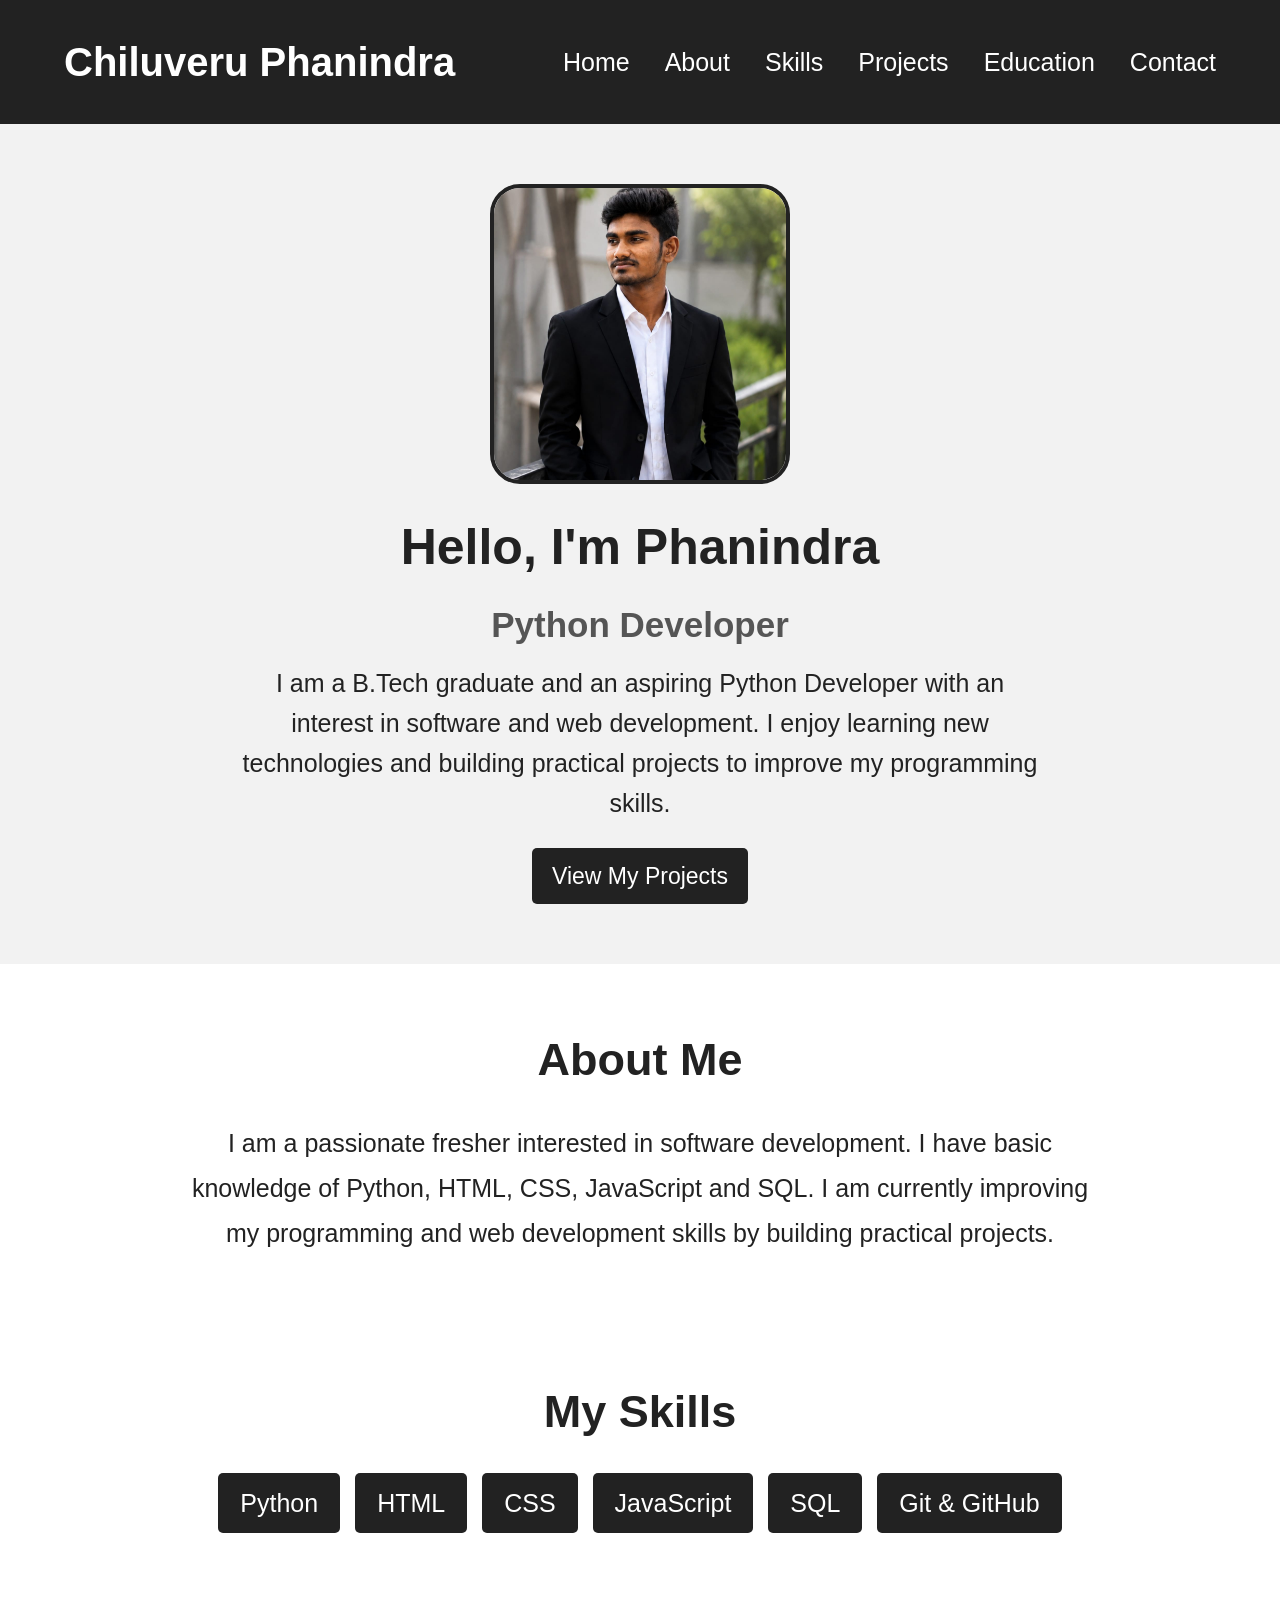
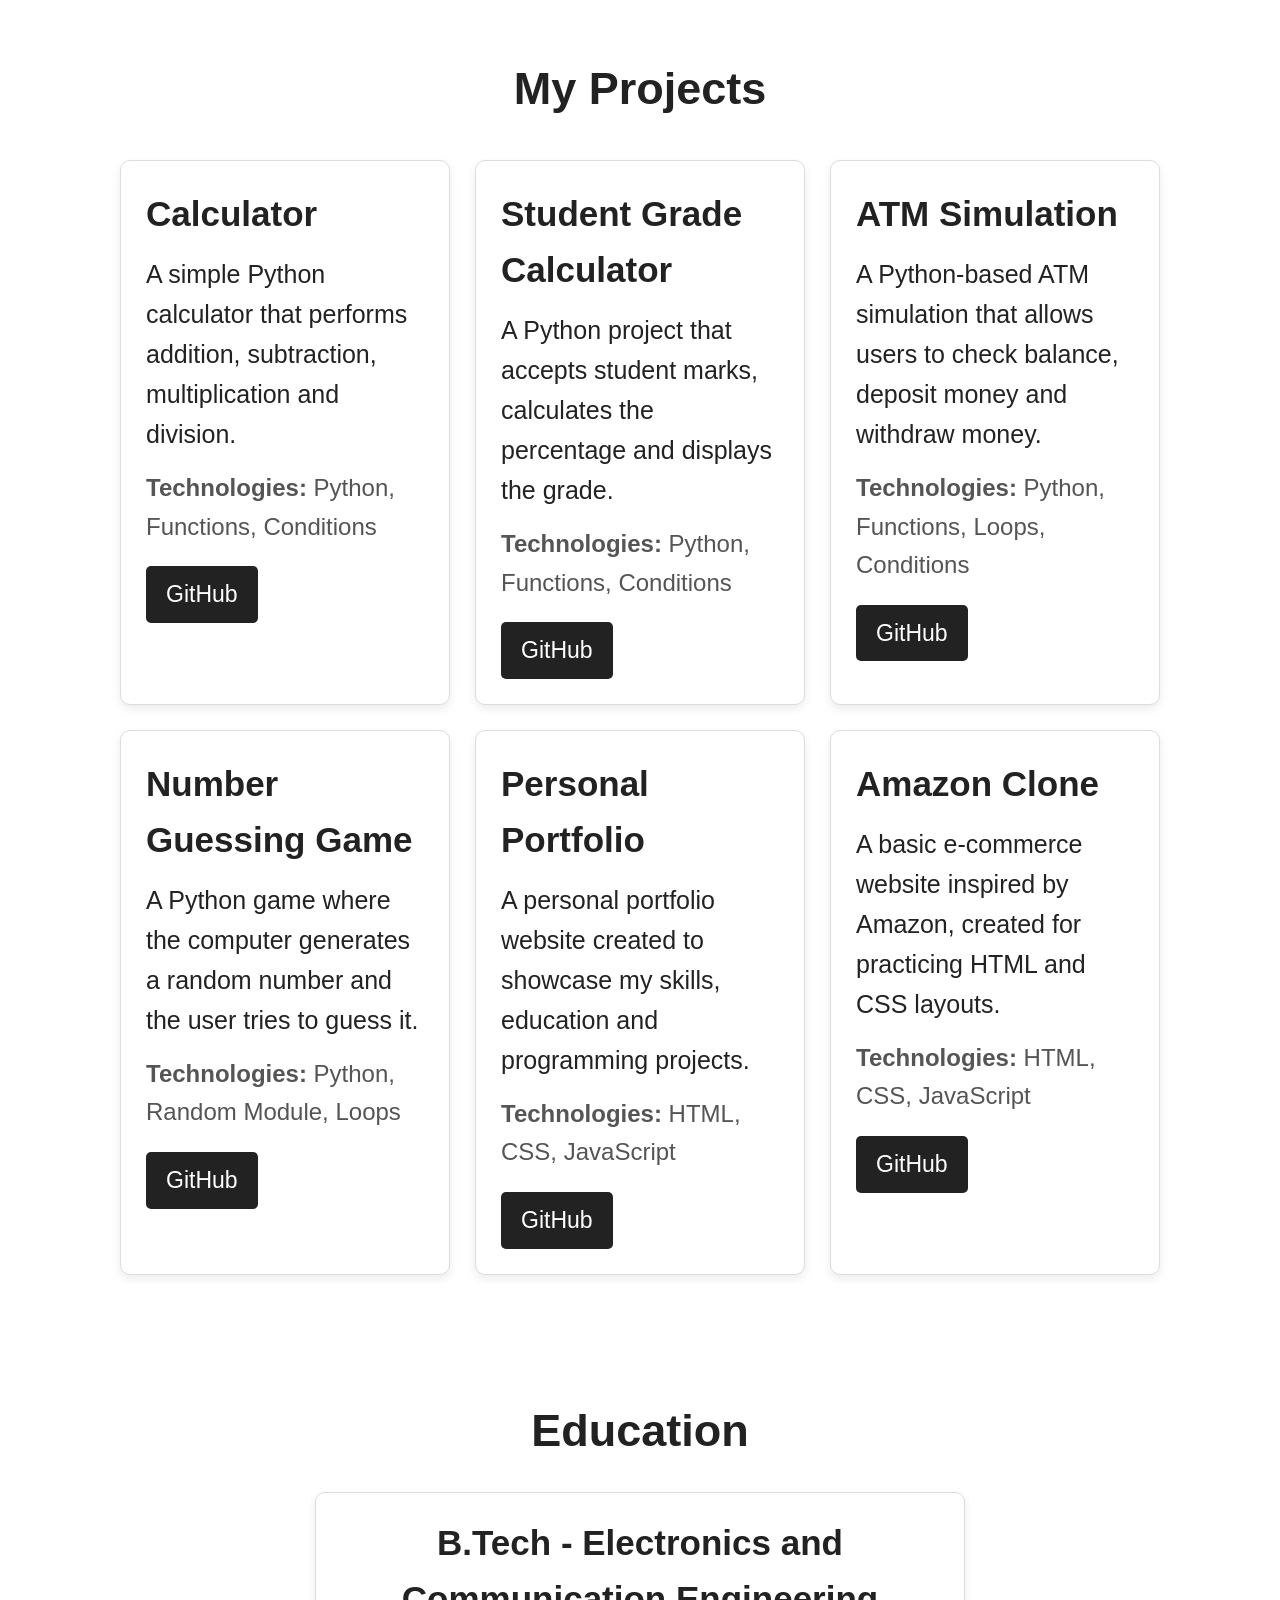
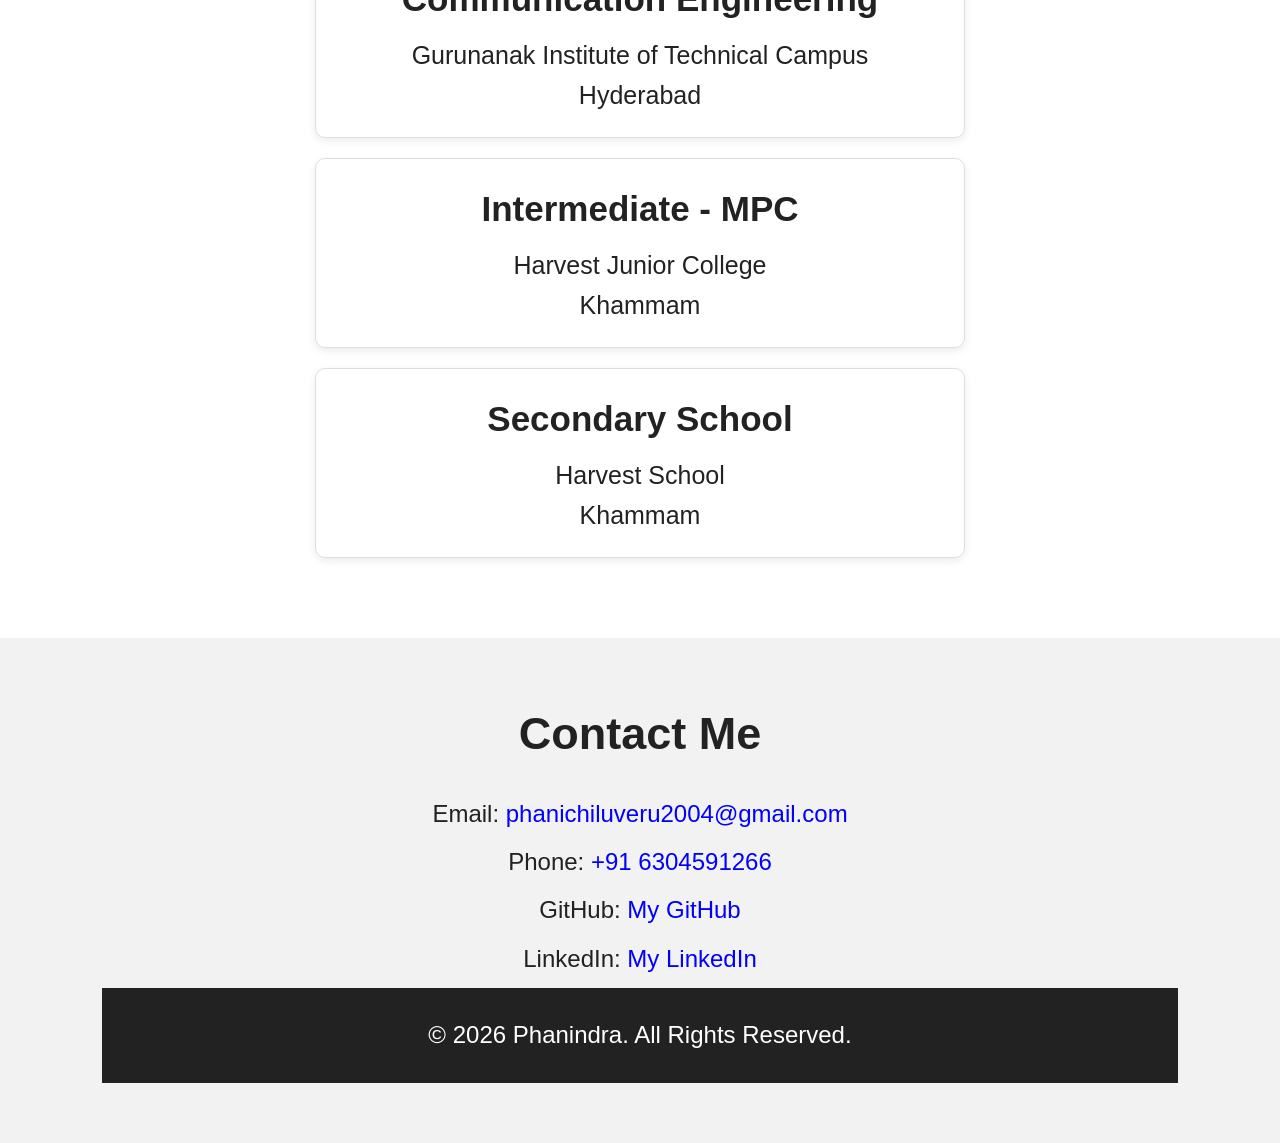
<file: index.html>
<!DOCTYPE html>
<html lang="en">

<head>
    <meta charset="UTF-8">

    <meta name="viewport" content="width=device-width, initial-scale=1.0">

    <title>Phanindra | Python Developer</title>

    <link rel="stylesheet" href="protfolio.css">
</head>

<body>

    <!-- Navigation Bar -->

    <header>

        <nav>

            <h2>Chiluveru Phanindra</h2>

            <ul>
                <li><a href="#home">Home</a></li>
                <li><a href="#about">About</a></li>
                <li><a href="#skills">Skills</a></li>
                <li><a href="#projects">Projects</a></li>
                <li><a href="#education">Education</a></li>
                <li><a href="#contact">Contact</a></li>
            </ul>

        </nav>

    </header>


    <!-- Home Section -->

    <section id="home">

        <div class="home-content">

            <div class="photo">
                <img src="profile.jpeg" alt="Phanindra Profile Photo">
            </div>

            <h1>Hello, I'm Phanindra</h1>

            <h2>Python Developer</h2>

            <p>
                I am a B.Tech graduate and an aspiring Python Developer
                with an interest in software and web development.
                I enjoy learning new technologies and building practical
                projects to improve my programming skills.
            </p>

            <a href="#projects" class="button">
                View My Projects
            </a>

        </div>

    </section>


    <!-- About Section -->

    <section id="about">

        <h2>About Me</h2>

        <p>
            I am a passionate fresher interested in software development.
            I have basic knowledge of Python, HTML, CSS, JavaScript and SQL.
            I am currently improving my programming and web development
            skills by building practical projects.
        </p>

    </section>


    <!-- Skills Section -->

    <section id="skills">

        <h2>My Skills</h2>

        <div class="skills-container">

            <div class="skill">Python</div>

            <div class="skill">HTML</div>

            <div class="skill">CSS</div>

            <div class="skill">JavaScript</div>

            <div class="skill">SQL</div>

            <div class="skill">Git & GitHub</div>

        </div>

    </section>


    <!-- Projects Section -->

    <section id="projects">

        <h2>My Projects</h2>

        <div class="project-container">


            <!-- Project 1 -->

            <div class="project">

                <h3>Calculator</h3>

                <p>
                    A simple Python calculator that performs
                    addition, subtraction, multiplication and division.
                </p>

                <p>
                    <strong>Technologies:</strong>
                    Python, Functions, Conditions
                </p>

                <a href="https://github.com/phanichiluveru2004/calculator" class="button">GitHub</a>

            </div>


            <!-- Project 2 -->

            <div class="project">

                <h3>Student Grade Calculator</h3>

                <p>
                    A Python project that accepts student marks,
                    calculates the percentage and displays the grade.
                </p>

                <p>
                    <strong>Technologies:</strong>
                    Python, Functions, Conditions
                </p>

                <a href="https://github.com/phanichiluveru2004/Student_Grade_calculator" class="button">GitHub</a>

            </div>


            <!-- Project 3 -->

            <div class="project">

                <h3>ATM Simulation</h3>

                <p>
                    A Python-based ATM simulation that allows users
                    to check balance, deposit money and withdraw money.
                </p>

                <p>
                    <strong>Technologies:</strong>
                    Python, Functions, Loops, Conditions
                </p>

                <a href="https://github.com/phanichiluveru2004/ATM_stimulation" class="button">GitHub</a>

            </div>


            <!-- Project 4 -->

            <div class="project">

                <h3>Number Guessing Game</h3>

                <p>
                    A Python game where the computer generates
                    a random number and the user tries to guess it.
                </p>

                <p>
                    <strong>Technologies:</strong>
                    Python, Random Module, Loops
                </p>

                <a href="https://github.com/phanichiluveru2004/guess_the_number_game" class="button">GitHub</a>

            </div>


            <!-- Project 5 -->

            <div class="project">

                <h3>Personal Portfolio</h3>

                <p>
                    A personal portfolio website created to showcase
                    my skills, education and programming projects.
                </p>

                <p>
                    <strong>Technologies:</strong>
                    HTML, CSS, JavaScript
                </p>

                <a href="https://github.com/phanichiluveru2004/phanindra_protfolio" class="button">GitHub</a>

            </div>


            <!-- Project 6 -->

            <div class="project">

                <h3>Amazon Clone</h3>

                <p>
                    A basic e-commerce website inspired by Amazon,
                    created for practicing HTML and CSS layouts.
                </p>

                <p>
                    <strong>Technologies:</strong>
                    HTML, CSS, JavaScript
                </p>

                <a href="https://github.com/phanichiluveru2004/Amazon.clone" class="button">GitHub</a>

            </div>



        </div>

    </section>


    <!-- Education Section -->

    <section id="education">

        <h2>Education</h2>

        <div class="education-box">

            <h3>B.Tech - Electronics and Communication Engineering</h3>

            <p>
                Gurunanak Institute of Technical Campus
            </p>

            <p>
                Hyderabad
            </p>

        </div>


        <div class="education-box">

            <h3>Intermediate - MPC</h3>

            <p>
                Harvest Junior College
            </p>

            <p>
                Khammam
            </p>

        </div>


        <div class="education-box">

            <h3>Secondary School</h3>

            <p>
                Harvest School
            </p>

            <p>
                Khammam
            </p>

        </div>

    </section>


    <!-- Contact Section -->

    <section id="contact">

        <h2>Contact Me</h2>

        <p>
            Email:
            <a href="mailto:phanichiluveru2004@gmail.com">
                phanichiluveru2004@gmail.com
            </a>
        </p>

        <p>
            Phone:
            <a href="tel:+916304591266">
                +91 6304591266
            </a>
        </p>

        <p>
            GitHub:
            <a href="https://github.com/phanichiluveru2004"
               target="_blank">
                My GitHub
            </a>
        </p>

        <p>
            LinkedIn:
            <a href="https://www.linkedin.com/in/phani-undefined-2597833bb/"
               target="_blank">
                My LinkedIn
            </a>
        </p>


       


    <!-- Footer -->

    <footer>

        <p>
            © 2026 Phanindra. All Rights Reserved.
        </p>

    </footer>


    <script src="protfolio.js"></script>

</body>

</html>
</file>
<file: protfolio.css>
* {
    margin: 0;
    padding: 0;
    box-sizing: border-box;
}


/* Body */

body {
    font-family: Arial, sans-serif;
    line-height: 1.6;
    color: #222;
}


/* Navigation */

header {
    background-color: #222;
    padding: 30px 5%;
}

nav {
    display: flex;
    justify-content: space-between;
    align-items: center;
}

nav h2 {
    color: white;
    font-size: 40px;
}

nav ul {
    display: flex;
    list-style: none;
   
}

nav ul li {
    margin-left: 35px;
  
}

nav ul li a {
    color: white;
    text-decoration: none;
    font-size: 25px;
    
}

nav ul li a:hover {
    color: orange;
}


/* Home */

#home {
    min-height: 550px;

    display: flex;
    justify-content: center;
    align-items: center;

    text-align: center;

    background-color: #f2f2f2;
}

.home-content {
    max-width: 800px;
}

.photo img {
    width: 300px;
    height: 300px;

    object-fit: cover;

    border-radius: 30px;

    border: 4px solid #222;

    margin-bottom: 15px;
}

.home-content h1 {
    font-size: 50px;
}

.home-content h2 {
    color: #555;
    margin: 10px;
    font-size: 35px;
}

.home-content p {
    font-size: 25px;
    margin-bottom: 25px;
}


/* Button */

.button {
    display: inline-block;

    background-color: #222;
    color: white;

    padding: 10px 20px;

    text-decoration: none;

    border-radius: 5px;

    font-size: 23px;
}

.button:hover {
    background-color: orange;
}


/* Common Section */

section {
    padding: 60px 8%;
    text-align: center;
}

section h2 {
    font-size: 45px;
    margin-bottom: 25px;
}


/* About */

#about p {
    max-width: 900px;
    margin: auto;

    font-size: 25px;
    line-height: 1.8;
}


/* Skills */

.skills-container {
    display: flex;

    justify-content: center;

    gap: 15px;

    flex-wrap: wrap;
}

.skill {
    background-color: #222;

    color: white;

    padding: 10px 22px;

    border-radius: 5px;

    font-size: 25px;
}

.skill:hover {
    background-color: orange;
}


/* Projects */

#projects {
    background-color: white;
}

#projects h2 {
    font-size: 45px;
    margin-bottom: 35px;
}

.project-container {
    display: flex;

    justify-content: center;

    gap: 25px;

    flex-wrap: wrap;
}

.project {
    width: 330px;

    min-height: 300px;

    padding: 25px;

    border: 1px solid #ddd;

    border-radius: 10px;

    text-align: left;

    background-color: white;

    box-shadow: 0 4px 10px rgba(0, 0, 0, 0.08);

    transition: 0.3s;
}

.project:hover {
    transform: translateY(-5px);

    box-shadow: 0 8px 15px rgba(0, 0, 0, 0.12);
}

.project h3 {
    font-size: 35px;

    margin-bottom: 12px;
}

.project p {
    font-size: 25px;

    line-height: 1.6;

    margin-bottom: 15px;
}

.project p:nth-of-type(2) {
    color: #555;

    font-size: 24px;
}

.project .button {
    margin-top: 5px;
}


/* Education */

.education-box {
    border: 1px solid #ddd;

    padding: 22px;

    max-width: 650px;

    margin: 20px auto;

    border-radius: 10px;

    box-shadow: 0 3px 8px rgba(0, 0, 0, 0.08);
}

.education-box h3 {
    font-size: 35px;

    margin-bottom: 8px;
}

.education-box p {
    font-size: 25px;
}


/* Contact */

#contact {
    background-color: #f2f2f2;
}

#contact p {
    margin: 10px;

    font-size: 24px;
}

#contact a {
    color: blue;

    text-decoration: none;
}

#contact a:hover {
    color: orange;
}


/* Contact Form */

.contact-form {
    background-color: white;

    max-width: 600px;

    margin: 35px auto 0;

    padding: 30px;

    border-radius: 10px;

    text-align: left;

    border: 1px solid #ddd;

    box-shadow: 0 4px 10px rgba(0, 0, 0, 0.08);
}

.contact-form h3 {
    text-align: center;

    font-size: 30px;

    margin-bottom: 10px;
}

.contact-form > p {
    text-align: center;

    color: #555;

    margin-bottom: 25px;
}

.contact-form label {
    display: block;

    font-size: 25px;

    margin-bottom: 5px;

    font-weight: bold;
}

.contact-form input,
.contact-form textarea {
    width: 100%;

    padding: 12px;

    margin-bottom: 18px;

    border: 1px solid #ccc;

    border-radius: 5px;

    font-family: Arial, sans-serif;

    font-size: 25px;
}

.contact-form input:focus,
.contact-form textarea:focus {
    outline: none;

    border-color: #222;
}

.contact-form textarea {
    resize: vertical;
}

.submit-button {
    background-color: #222;

    color: white;

    border: none;

    padding: 12px 25px;

    border-radius: 5px;

    font-size: 25px;

    cursor: pointer;

    display: block;

    margin: auto;
}

.submit-button:hover {
    background-color: orange;
}


/* Footer */

footer {
    background-color: #222;

    color: white;

    text-align: center;

    padding: 18px;
}

footer p {
    font-size: 22px;
}


/* Responsive Design */

@media (max-width: 900px) {

    nav {
        flex-direction: column;
    }

    nav ul {
        margin-top: 15px;

        flex-wrap: wrap;

        justify-content: center;
    }

    nav ul li {
        margin: 5px 10px;
    }

    .home-content h1 {
        font-size: 38px;
    }
}


@media (max-width: 600px) {

    header {
        padding: 15px;
    }

    nav h2 {
        font-size: 22px;
    }

    nav ul li a {
        font-size: 14px;
    }

    #home {
        min-height: 500px;
    }

    .photo img {
        width: 160px;
        height: 160px;
    }

    .home-content h1 {
        font-size: 32px;
    }

    .home-content h2 {
        font-size: 23px;
    }

    .home-content p {
        font-size: 16px;
    }

    section {
        padding: 45px 5%;
    }

    section h2 {
        font-size: 28px;
    }

    #projects h2 {
        font-size: 30px;
    }

    .project {
        width: 100%;

        min-height: auto;

        padding: 22px;
    }

    .project h3 {
        font-size: 20px;
    }

    .project p {
        font-size: 16px;
    }

    .education-box {
        padding: 18px;
    }

    .contact-form {
        padding: 20px;
    }
}
</file>
